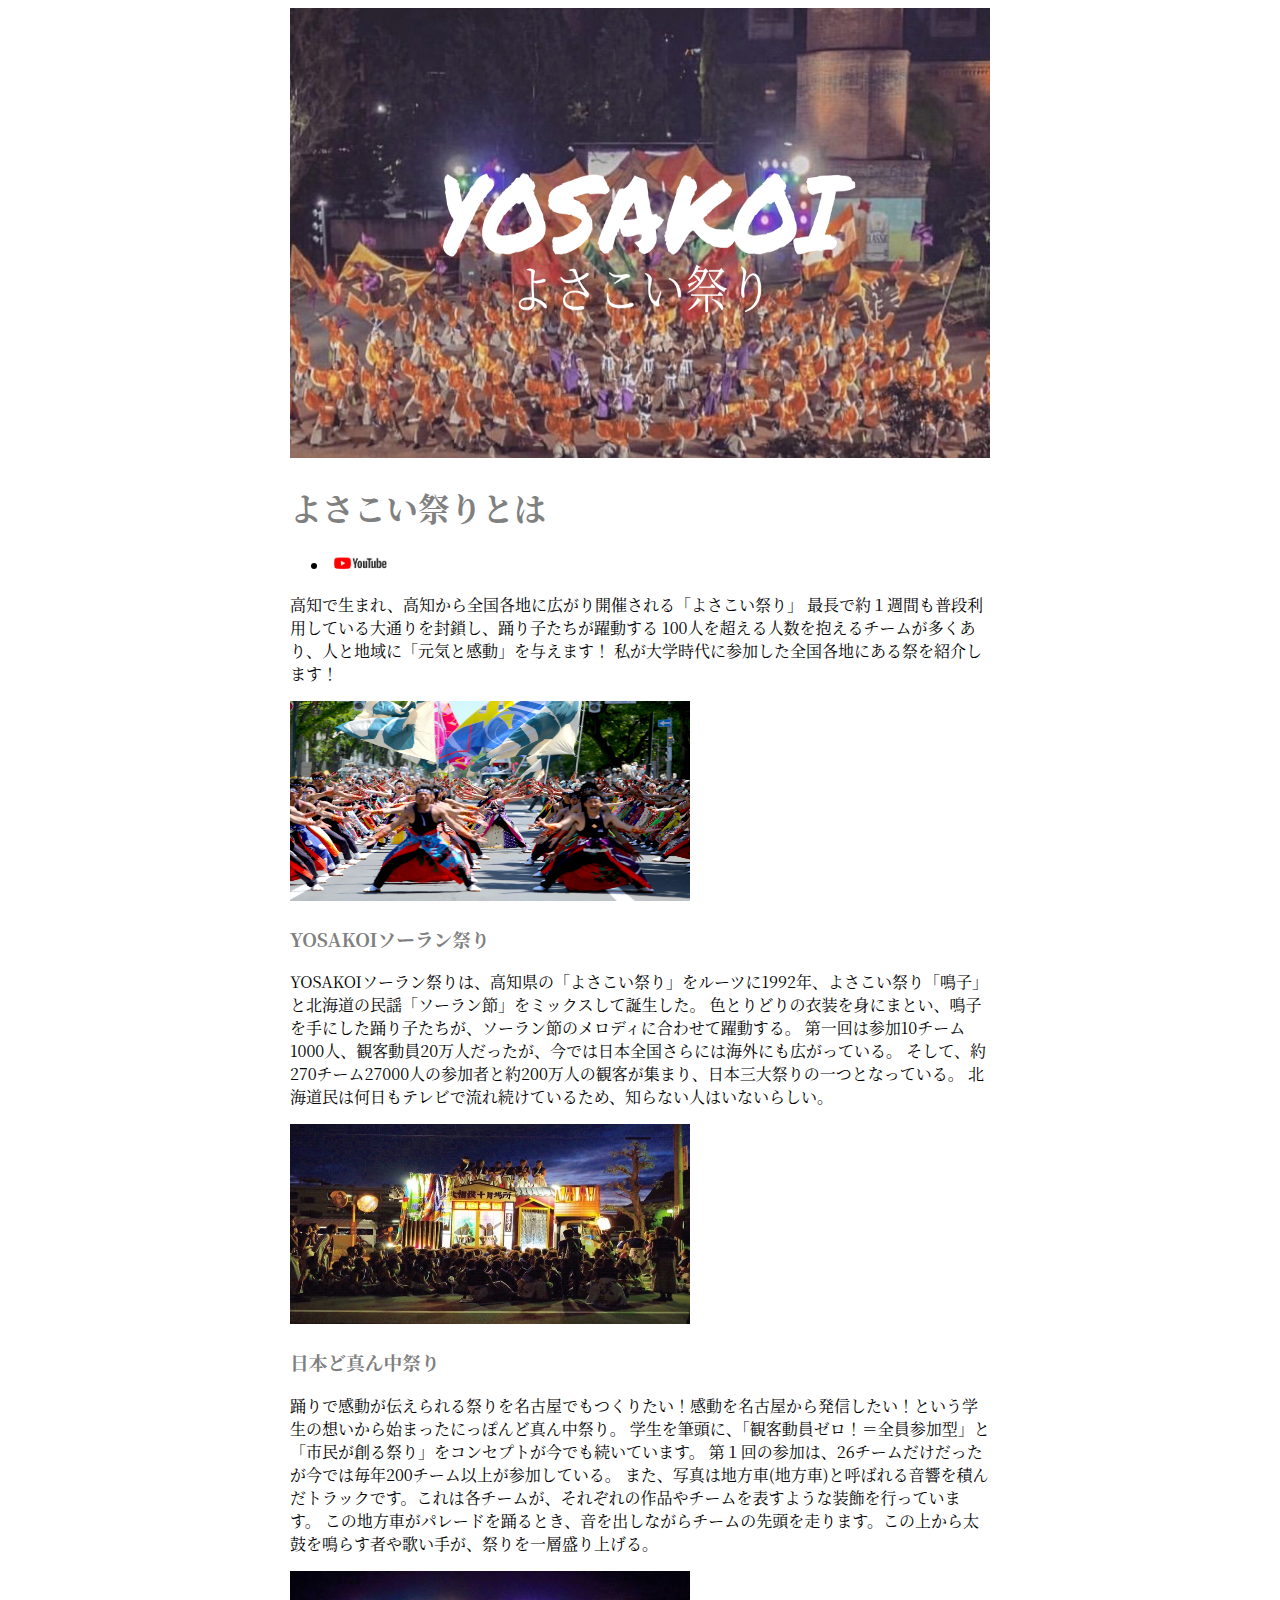
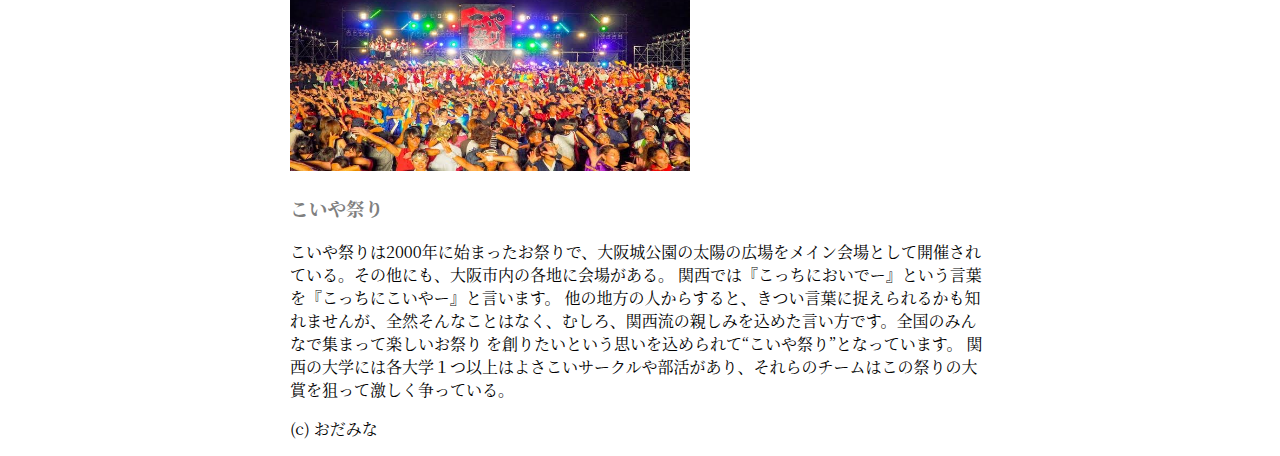
<file: my portfolio/index.html>
<!DOCTYPE html>
<html lang"ja">
    <head>
     <meta charset="utf-8">
     <title>おだみなのポートフォリオサイト</title>
     <link rel="icon" href="favicon/favicon-2.ico">
     <meta name="description" content="おだみなのポートフォリオサイトです。">
     <link  rel="stylesheet" href="css/styles.css">
    

    </head>
    <body>
        <header>
            <div class="container">
                

                <img src="スクリーンショット 2020-04-07 16.59.45.png" width="700" height="450" alt="よさこい祭り">
                <h1>よさこい祭りとは</h1>
                    <ul>
                        <li>
                            <a href="https://www.youtube.com/channel/UC8xT79UiaDp7b0forqln-qA">
                                <img src="yt_1200-vflhSIVnY.png" width="60" height="20" alt=祭りの動画>  
                            </a>
                        </li>               
        
                    </ul>
                <p>高知で生まれ、高知から全国各地に広がり開催される「よさこい祭り」
                    最長で約１週間も普段利用している大通りを封鎖し、踊り子たちが躍動する
                    100人を超える人数を抱えるチームが多くあり、人と地域に「元気と感動」を与えます！
                    私が大学時代に参加した全国各地にある祭を紹介します！
                
                
                </p>

            </div>

        </header>

        

        <section>

           
                <div class="icon">
                    <img src="016_reh_hokkaidoYosakoisoranTop2.jpg" width="400" height="200" alt="よさこいの紹介画像">                  
                </div>
                <div class="info">
                    <h3>YOSAKOIソーラン祭り</h3>
                    <p>YOSAKOIソーラン祭りは、高知県の「よさこい祭り」をルーツに1992年、よさこい祭り「鳴子」と北海道の民謡「ソーラン節」をミックスして誕生した。
                        色とりどりの衣装を身にまとい、鳴子を手にした踊り子たちが、ソーラン節のメロディに合わせて躍動する。
                        第一回は参加10チーム1000人、観客動員20万人だったが、今では日本全国さらには海外にも広がっている。
                        そして、約270チーム27000人の参加者と約200万人の観客が集まり、日本三大祭りの一つとなっている。
                        北海道民は何日もテレビで流れ続けているため、知らない人はいないらしい。
                        </p>
                
            </div>


    
            
    

        </section>

        <section>

            <img src="IMG_4257 2.JPG" width="400" height="200" alt="地方車の紹介画像">
    
            <h3>日本ど真ん中祭り</h3>
            <p>踊りで感動が伝えられる祭りを名古屋でもつくりたい！感動を名古屋から発信したい！という学生の想いから始まったにっぽんど真ん中祭り。
                学生を筆頭に、「観客動員ゼロ！＝全員参加型」と「市民が創る祭り」をコンセプトが今でも続いています。
                第１回の参加は、26チームだけだったが今では毎年200チーム以上が参加している。
                また、写真は地方車(地方車)と呼ばれる音響を積んだトラックです。これは各チームが、それぞれの作品やチームを表すような装飾を行っています。
                この地方車がパレードを踊るとき、音を出しながらチームの先頭を走ります。この上から太鼓を鳴らす者や歌い手が、祭りを一層盛り上げる。
                </p>

        </section>

        <section>
            <img src="IMG_2796.JPG" width="400" height="200" alt="よさこいの紹介画像">
    
            <h3>こいや祭り</h3>
            <p>こいや祭りは2000年に始まったお祭りで、大阪城公園の太陽の広場をメイン会場として開催されている。その他にも、大阪市内の各地に会場がある。

                関西では『こっちにおいでー』という言葉を『こっちにこいやー』と言います。 他の地方の人からすると、きつい言葉に捉えられるかも知れませんが、全然そんなことはなく、むしろ、関西流の親しみを込めた言い方です。全国のみんなで集まって楽しいお祭り を創りたいという思いを込められて“こいや祭り”となっています。
                
                関西の大学には各大学１つ以上はよさこいサークルや部活があり、それらのチームはこの祭りの大賞を狙って激しく争っている。

                
            </p>


        </section>


        </section>
        <footer>
            <p>(c) おだみな</p>
        </footer>

    </body>
</html>
</file>
<file: my portfolio/css/styles.css>
h1{
    color:gray;
}
body{
    font-family:'Source Han Serif JP',"Noto Serif CJK JP", "游明朝体", "Yu Mincho", Yumincho, serif ;
    columns: #333
    margin-top: 0px;
    margin-bottom: 0px;
    margin-left:auto;
    margin-right: auto;
    width: 700px;
    
}

h3{color: gray

}

header{
    background-color:;
}




.container {
    width: 700px;
    margin-left:auto;
    margin-right: auto;
}
</file>
